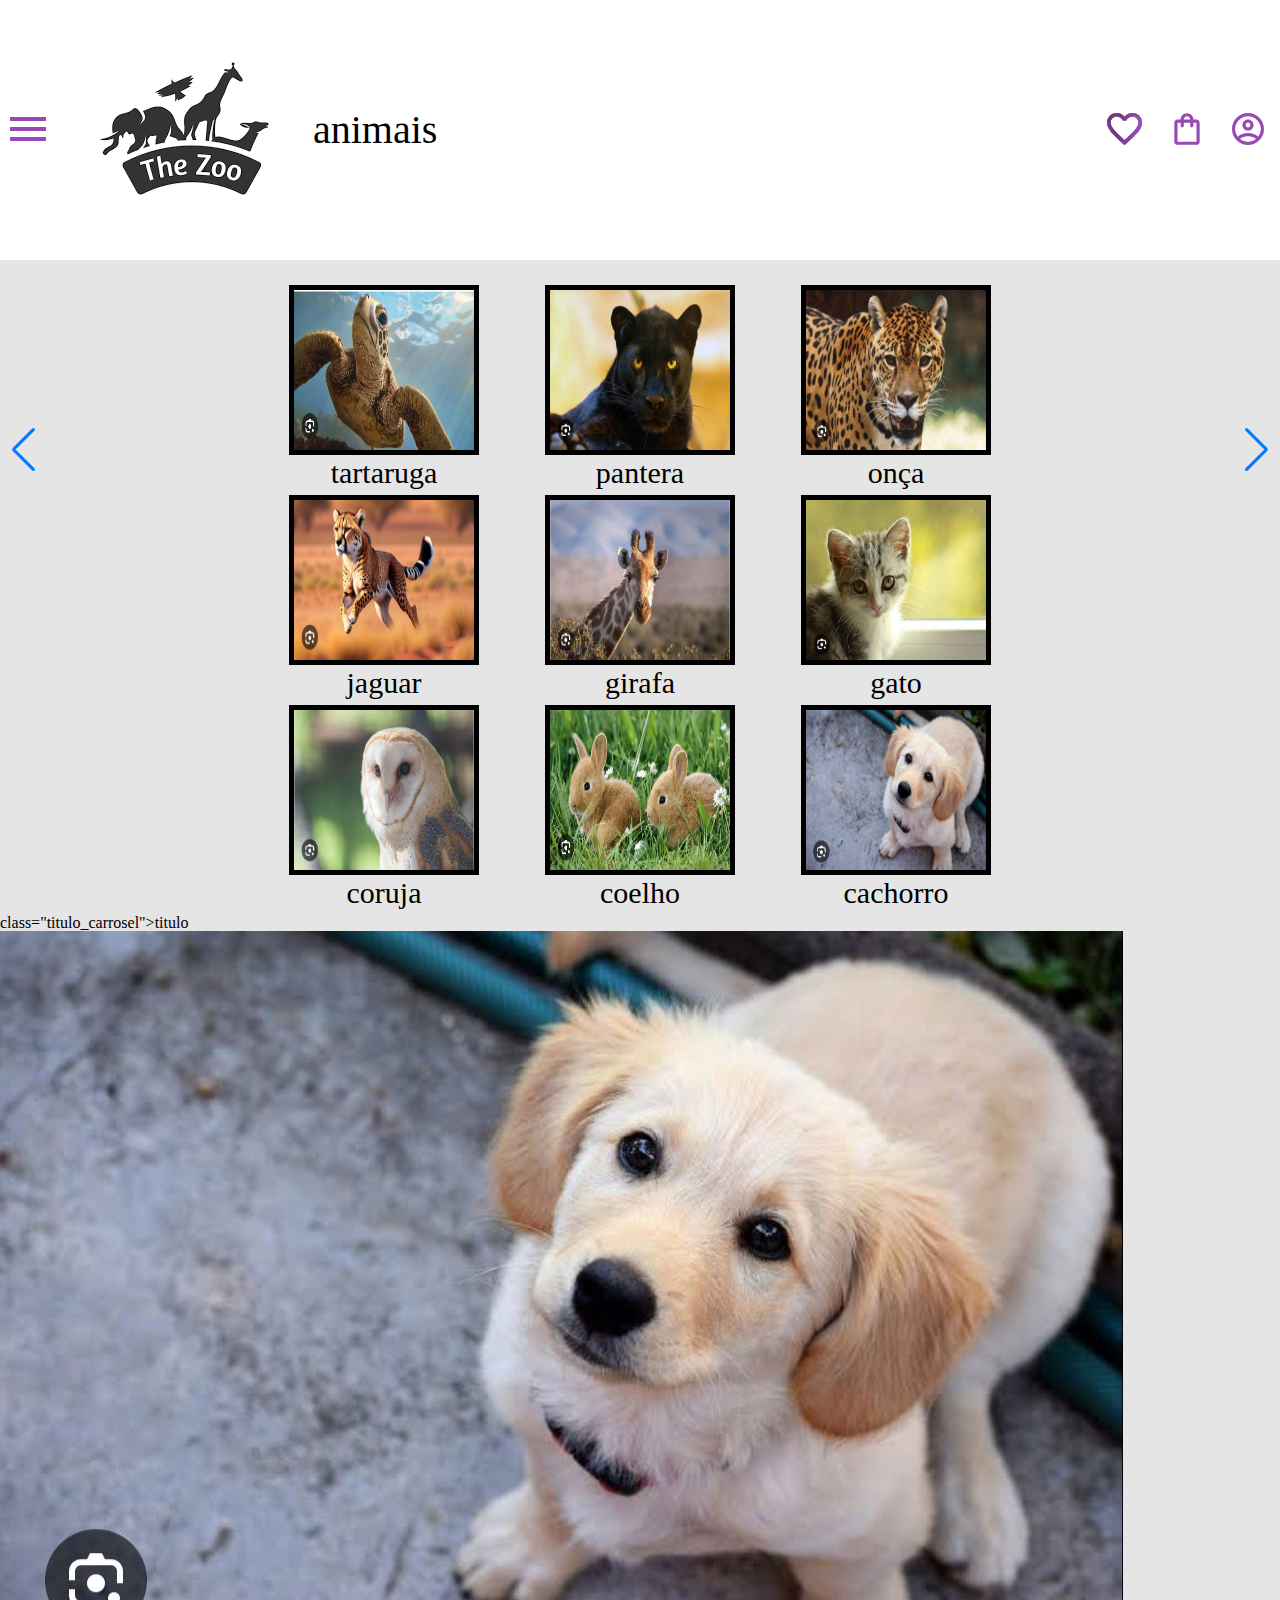
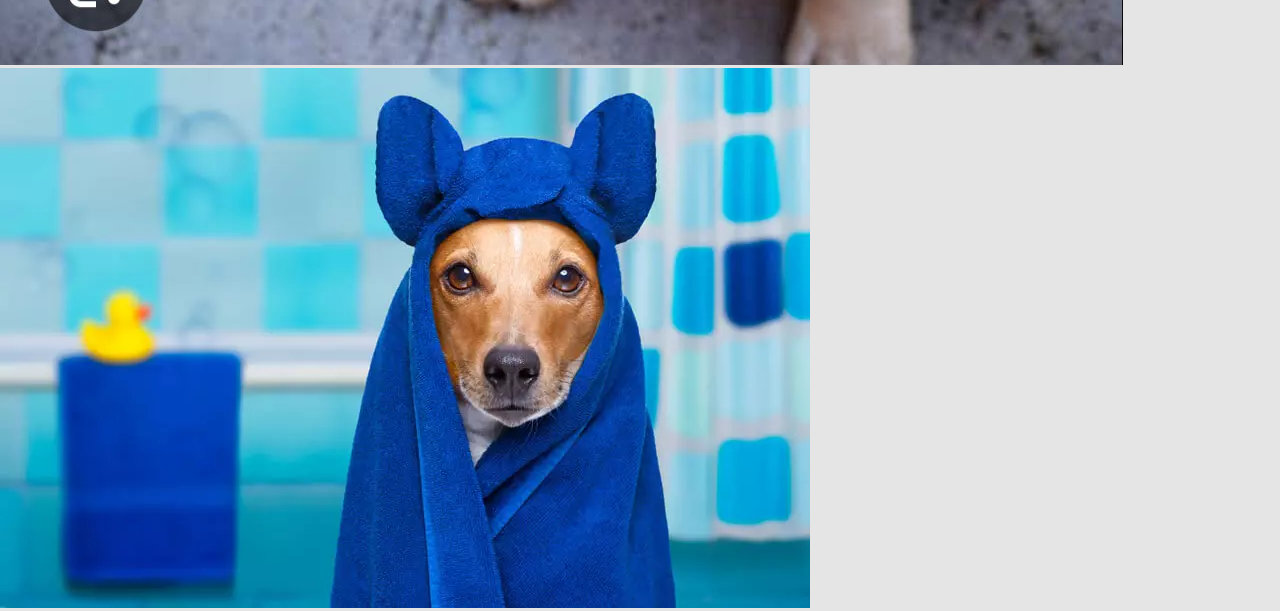
<file: index.html>
<!DOCTYPE html>
<html lang="en">
<head>
    <meta charset="UTF-8">
    <meta name="viewport" content="width=device-width, initial-scale=1.0">
    <title>Document</title>
    <link rel="stylesheet" href="reset.css">
    <link rel="stylesheet"href="https://cdn.jsdelivr.net/npm/swiper@10/swiper-bundle.min.css"/>
    <link rel="stylesheet" href="style.css">

</head>
<body>
    <header class="cabecalho">
        <div class="container">
            <input type="checkbox" id="menu" class="container__botao">
            <label for="menu">
                <span class="cabecalho__menu-hamburguer container__imagem"></span>
            </label>
            <ul class="lista-menu">
                <li class="lista-menu_item"><a href="#">tartaruga <A> </a><li> 
                <li class="lista-menu_item"><a href="#">pantera <A> </a><li>
                <li class="lista-menu_item"><a href="#">onça <A> </a><li>
                <li class="lista-menu_item"><a href="#">jaguar <A> </a><li>
                <li class="lista-menu_item"><a href="#">girafa <A> </a><li>
                <li class="lista-menu_item"><a href="#">gato <A> </a><li>
                <li class="lista-menu_item"><a href="#">coruja <A> </a><li>
                <li class="lista-menu_item"><a href="#">coelho <A> </a><li>
                <li class="lista-menu_item"><a href="#">cachorro<A> </a><li>
                </ul>

           <a href="#"><img class="container__imagem" src="UBALAU.png" alt="BICHARADA DA JHEIMILY"></a>
           <h1 class="titulo__cabecalho">animais</h1>
        </div>
        <div class="container">
           <a href="#"><img class="container__imagem" src="img/Favoritos.svg" alt="meus Favoritos"></a>
           <a href="#"><img class="container__imagem" src="img/Emprestimos.svg" alt="meus empréstimos"></a>
           <a href="#"><img class="container__imagem" src="img/Usuario.svg" alt="meu perfil"></a>
        </div>
    </header>
    <section class="gridimg">
        <div class="div-todasimagens">
            <span>
            </span>
            <div class="div-imagem">
                <img class="Imagem" src="tartaruga.jpg" alt="">
                <h1 class="titulo">tartaruga</h1>
            </div>
            <div class="div-imagem">
                <img class="Imagem" src="pantera.jpg" alt="">
                <h1 class="titulo">pantera</h1>
            </div>
            <div class="div-imagem">
                <img class="Imagem" src="onça.jpg" alt="">
                <h1 class="titulo">onça</h1>
            </div>
            <span>
            </span>
            <span>
            </span>
            <div class="div-imagem">
                <img class="Imagem" src="jaguar.jpg" alt="">
                <h1 class="titulo">jaguar</h1>
            </div>
    
            <div class="div-imagem">
                <img class="Imagem" src="girafa.jpg" alt="">
                <h1 class="titulo">girafa</h1>
            </div>
            <div class="div-imagem">
                <img class="Imagem" src="gato.jpg" alt="">
                <h1 class="titulo">gato</h1>
            </div>
            <span>
            </span>
            <span>
            </span>
            <div class="div-imagem">
                <img class="Imagem" src="coruja.jpg" alt="">
                <h1 class="titulo">coruja</h1>
            </div>
            <div class="div-imagem">
                <img class="Imagem" src="coelho.jpg" alt="">
                <h1 class="titulo">coelho</h1>
            </div>
            <div class="div-imagem">
                <img class="Imagem" src="cachorro.jpg" alt="">
                <h1 class="titulo">cachorro</h1>
            </div>
        </div>

    </section>
    <section class="carrossel">
        <h2>class="titulo_carrosel">titulo</h2>
        <!-- Slider main container -->
<div class="swiper">
    <!-- Additional required wrapper -->
    <div class="swiper-wrapper">
      <!-- Slides -->
      <div class="swiper-slide"><img src="img/cachorro.jpg" alt=""></div>
      <div class="swiper-slide"><img src="img/cachorrobrinquedo.jpg" alt=""></div>
      <div class="swiper-slide"><img src="img/coelinho.jpg" alt=""></div>
      <div class="swiper-slide"><img src='img/animais.jpg' alt=""></div>
    </div class="swiper-slide"><img src="img/cachorrinhobanho.jpg" alt=""></div>
    
    
      
    <!-- If we need pagination -->
    <div class="swiper-pagination"></div>
  
    <!-- If we need navigation buttons -->
    <div class="swiper-button-prev"></div>
    <div class="swiper-button-next"></div>
  
    <!-- If we need scrollbar -->
    <div class="swiper-scrollbar"></div>
  </div>

    </section>
    <script src="https://cdn.jsdelivr.net/npm/swiper@10/swiper-bundle.min.js"></script>
</body>
</html>
</file>
<file: style.css>
@import url(styles/header.css);
@import url(styles/grid.css);
:root{
    --cor-de-fundo: #e5e5e5;
    --branco: #FFFFFF;
    --amarelo:  #FECD2F;
    --roxo-degrade: 
    linear-gradient(94.49deg,  #733887 35.48%,  #C75EEB 143.32%);

}
body{
    background-color: var(--cor-de-fundo);
}
</file>
